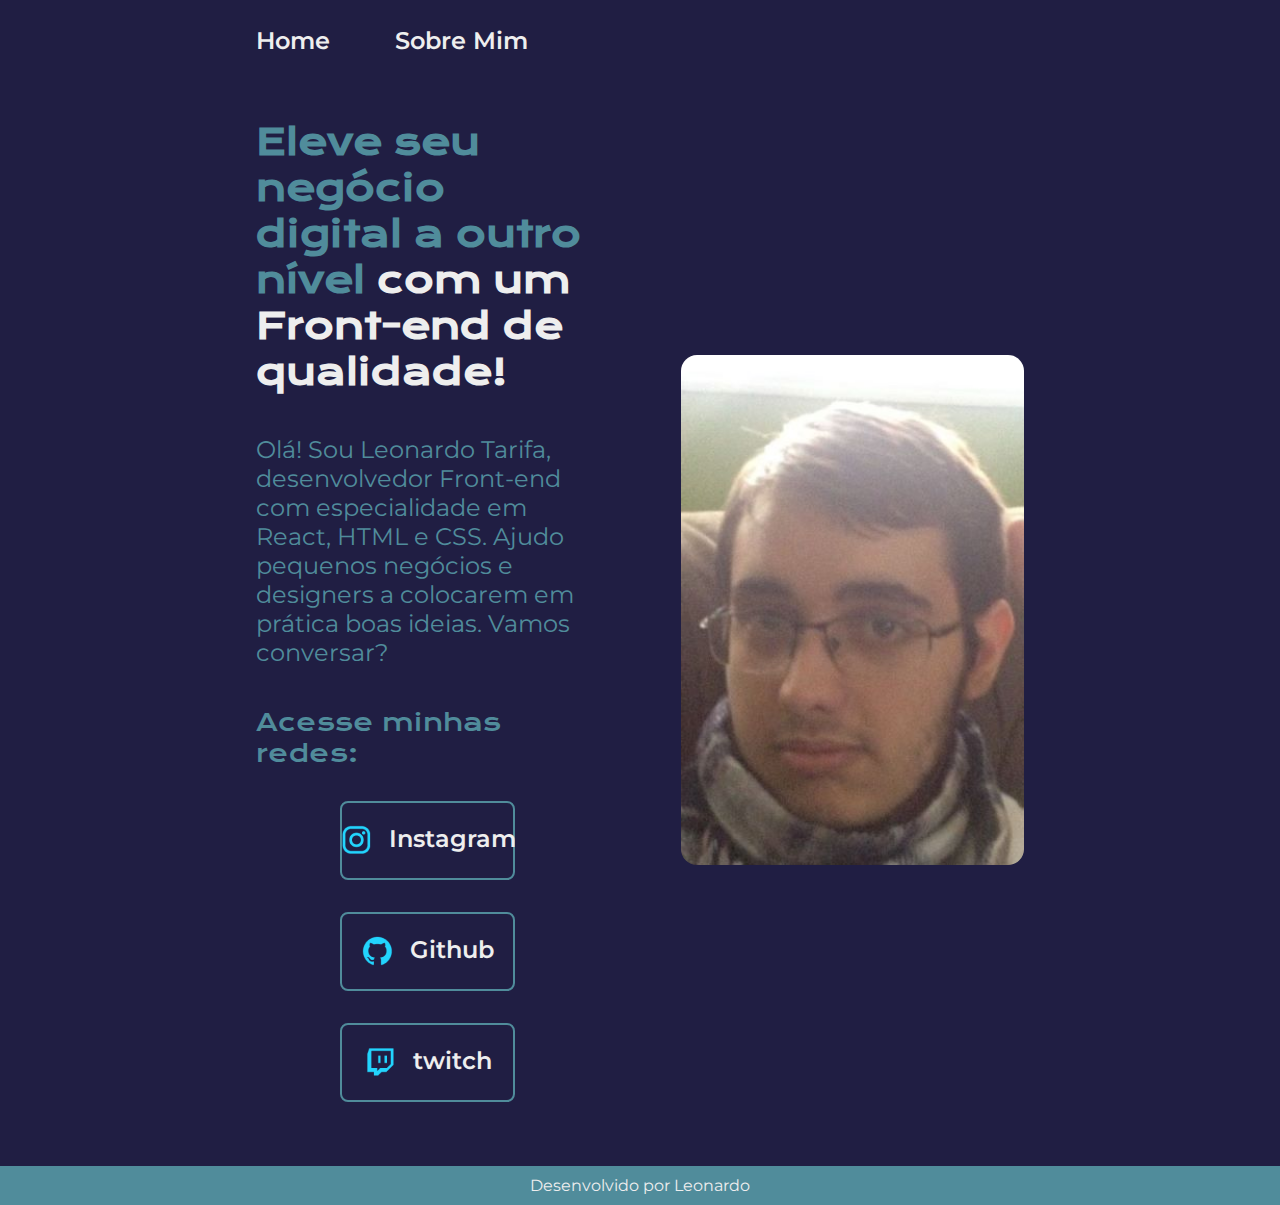
<file: index.html>
<!DOCTYPE html>
<html lang="pt-br">
    <head>
        <meta charset="UTF-8">
        <meta name="viewport" content="width=device-width, initial-scale=1.0">
        <title>Porfolio</title>
        <link rel="stylesheet" href="./styles/style.css">
    </head>
    <body>
        <header class="cabecalho">
            <nav class="cabecalho__menu">
                <a class="cabecalho__menu__link" href="index.html">Home</a>
                <a class="cabecalho__menu__link" href="about.html">Sobre Mim</a>
            </nav>
        </header>
        <main class="apresentacao">
            <section class="apresentacao__conteudo">
                <h1 class="apresentacao__conteudo__titulo">Eleve seu negócio digital a outro nível
                    <strong class="titulo-destaque">
                        com um Front-end de qualidade!</strong>
                </h1>
                <p class="apresentacao__conteudo__texto">Olá! Sou Leonardo Tarifa, desenvolvedor Front-end com especialidade em React,
                    HTML e CSS. Ajudo pequenos negócios e designers a colocarem em prática boas
                    ideias. Vamos conversar?</p>
                <div class="apresentacao__conteudo__links">
                    <h2 class="apresentacao__conteudo__links__subtitulo">Acesse minhas redes:</h2>
                <a class="apresentacao__conteudo__links__link" href="https://www.instagram.com/leonardotarifabotelho/">
                    <img src="./assets/instagram.png">
                    Instagram</a>
                <a class="apresentacao__conteudo__links__link" href="https://github.com/LeonardoTarifa">
                    <img src="./assets/github.png">
                    Github</a>
                <a class="apresentacao__conteudo__links__link" href="https://www.twitch.tv/drnemesis2608">
                    <img src="./assets/twitch.png">
                    twitch</a>
                </div>
            </section>
            <img class="apresentacao__foto" src="./assets/imagem.jpg" alt="Foto do Leonardo">
        </main>
        <footer class="rodape">
            <p>Desenvolvido por Leonardo</p>
        </footer>
    </body>
</html>
</file>
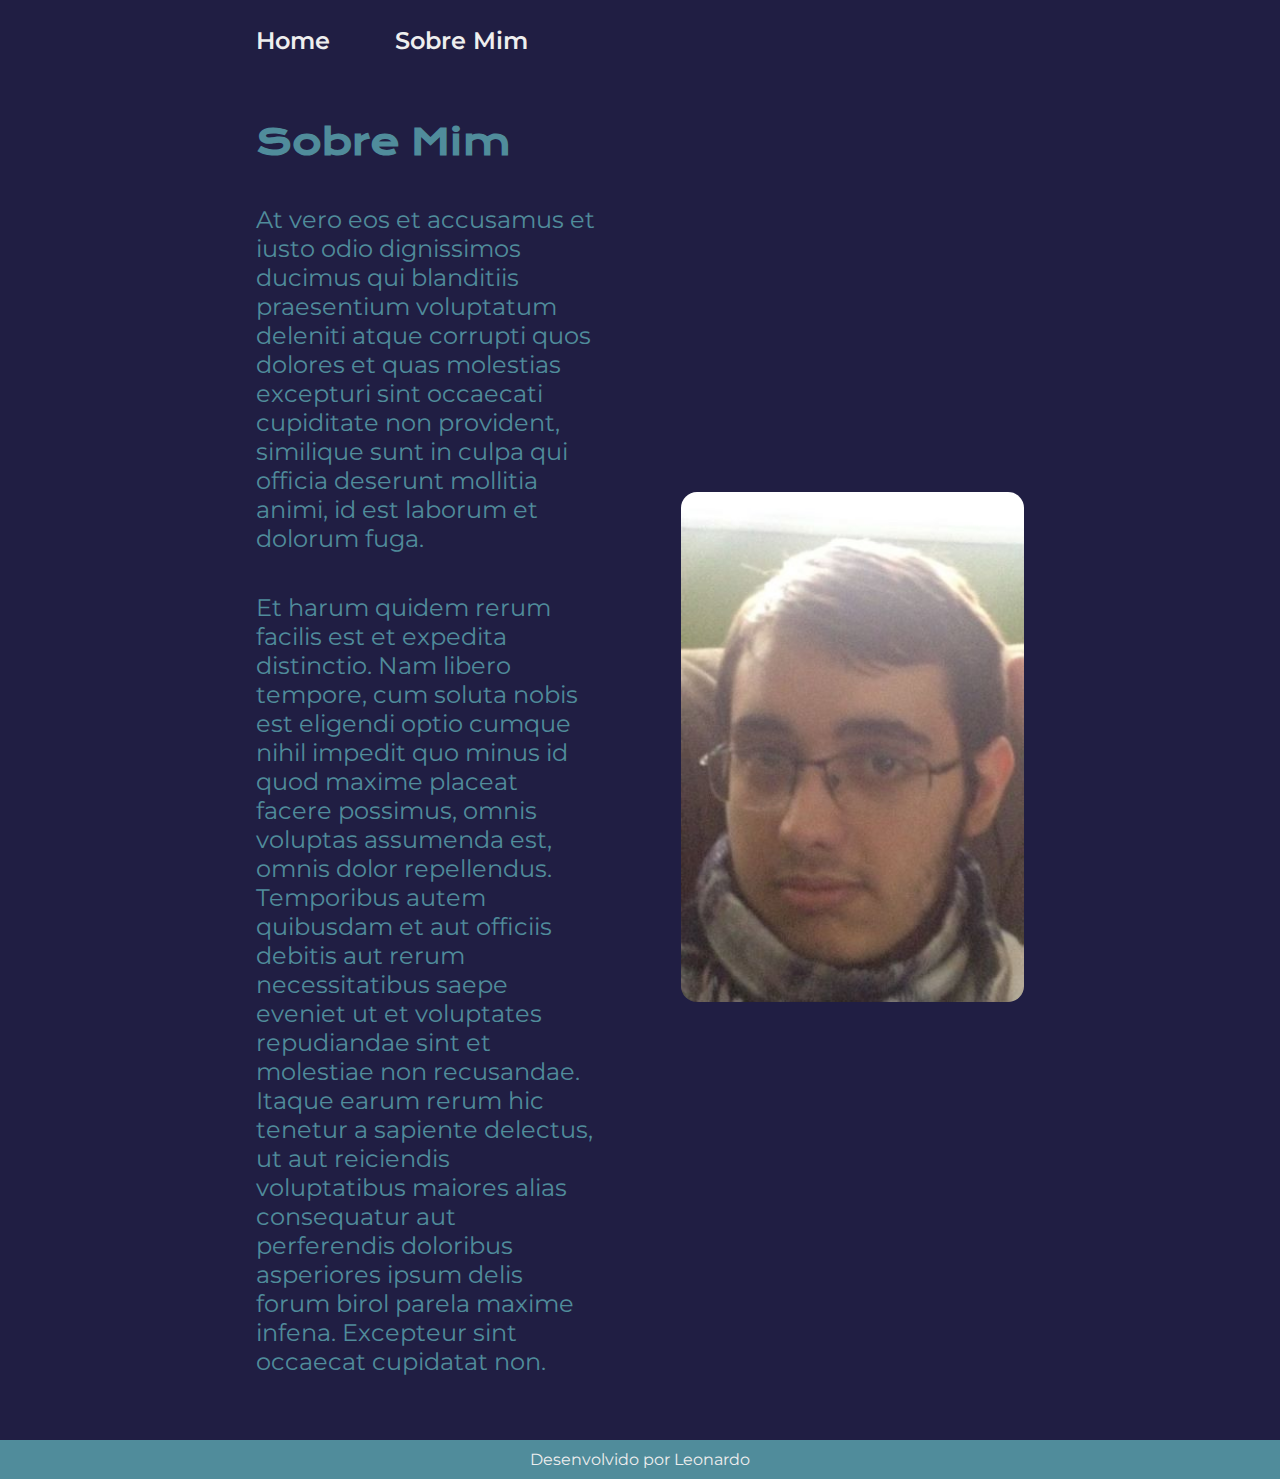
<file: about.html>
<!DOCTYPE html>
<html lang="pt-br">
    <head>
        <meta charset="UTF-8">
        <meta name="viewport" content="width=device-width, initial-scale=1.0">
        <title>Sobre Mim</title>
        <link rel="stylesheet" href="./styles/style.css">
    </head>
    <body>
        <header class="cabecalho">
            <nav class="cabecalho__menu">
                <a class="cabecalho__menu__link" href="index.html">Home</a>
                <a class="cabecalho__menu__link" href="about.html">Sobre Mim</a>
            </nav>
        </header>
        <main class="apresentacao">
            <section class="apresentacao__conteudo">
            <h1 class="apresentacao__conteudo__titulo">Sobre Mim</h1>
            <p class="apresentacao__conteudo__texto">At vero eos et accusamus et iusto odio dignissimos ducimus qui blanditiis praesentium voluptatum deleniti atque corrupti quos dolores et quas molestias excepturi sint occaecati cupiditate non provident, similique sunt in culpa qui officia deserunt mollitia animi, id est laborum et dolorum fuga.</p>
            <p class="apresentacao__conteudo__texto">Et harum quidem rerum facilis est et expedita distinctio. Nam libero tempore, cum soluta nobis est eligendi optio cumque nihil impedit quo minus id quod maxime placeat facere possimus, omnis voluptas assumenda est, omnis dolor repellendus. Temporibus autem quibusdam et aut officiis debitis aut rerum necessitatibus saepe eveniet ut et voluptates repudiandae sint et molestiae non recusandae. Itaque earum rerum hic tenetur a sapiente delectus, ut aut reiciendis voluptatibus maiores alias consequatur aut perferendis doloribus asperiores ipsum delis forum birol parela maxime infena. Excepteur sint occaecat cupidatat non.</p>
        </section>
        <img class="apresentacao__foto" src="./assets/imagem.jpg" alt="Foto do Leonardo">
        </main>
        <footer class="rodape">
            <p>Desenvolvido por Leonardo</p>
        </footer>
    </body>
</html>
</file>
<file: styles/style.css>
@import url('https://fonts.googleapis.com/css2?family=Krona+One&family=Montserrat&display=swap');
@import url('https://fonts.googleapis.com/css2?family=Montserrat:wght@600&display=swap');

:root{
    --cor-primaria: #201E43;
    --cor-secundaria: #508C9B;
    --cor-terciaria: #EEEEEE;
    --cor-hover: #134B70;

    --fonte-primaria:"Montserrat", sans-serif;;
    --fonte-secundaria:"Krona One", sans-serif;
}

*{
    margin: 0;
    padding: 0;
}

body {
    box-sizing: border-box;
    background-color: var(--cor-primaria);
    color: var(--cor-secundaria);
}

.cabecalho{
    padding: 2% 0% 0% 20%;
}

.cabecalho__menu{
    display: flex;
    gap: 65px;
}

.cabecalho__menu__link{
    font-family: var(--fonte-primaria);
    font-size: 1.5rem;
    font-weight: 600;
    color: --c;
    text-decoration: none;
    color: var(--cor-terciaria);
}

.apresentacao{
    display: flex;
    gap: 82px;
    align-items: center;
    justify-content: space-between;
    padding: 5% 20%;
}

.apresentacao__conteudo{
    width: 50%;
    display: flex;
    flex-direction: column;
    gap: 40px;
}

.apresentacao__conteudo__titulo{
    font-size: 2.25rem;
    font-family: var(--fonte-secundaria);
}

.titulo-destaque{
    color:var(--cor-terciaria);
}

.titulo-destaque:hover{
    color: var(--cor-hover);
}

.apresentacao__conteudo__texto{
    font-size: 1.5rem;
    font-family: var(--fonte-primaria);
}

.apresentacao__conteudo__links{
    display: flex;
    flex-direction: column;
    align-items: center;
    justify-content: space-between;
    gap: 32px;
}

.apresentacao__conteudo__links__subtitulo{
    font-family: var(--fonte-secundaria);
    font-weight: 400;
    font-size: 1.5rem;
}

.apresentacao__conteudo__links__link{
    display: flex;
    justify-content: center;
    gap: 16px;
    text-align: center;
    border: 2px solid  var(--cor-secundaria);
    width: 50%;
    padding: 21.5px 0px;
    border-radius: 8px;
    font-size: 1.5rem;
    text-decoration: none;
    color: var(--cor-terciaria);
    font-family: var(--fonte-primaria);
    font-weight: 600;
}

.apresentacao__conteudo__links__link:hover{
    background-color: var(--cor-hover);
    width: 420px;
}

.apresentacao__foto{
    border-radius: 16px;
    width: 50%;
}

.rodape{
    color: var(--cor-terciaria);
    background-color: var(--cor-secundaria);
    padding: 10px;
    text-align: center;
    font-family: var(--fonte-primaria);
    font-size: 1rem;
    font-weight: 400;
}

@media(max-width: 1200px){

    .cabecalho{
        padding: 10%;
    }

    .cabecalho__menu{
        justify-content: center;
    }

    .apresentacao{
        flex-direction: column-reverse;
        padding: 5%;
    }

    .apresentacao__conteudo{
        width: 105%;
    }

    .apresentacao__foto{
        width: 65%;
    }

}
</file>
